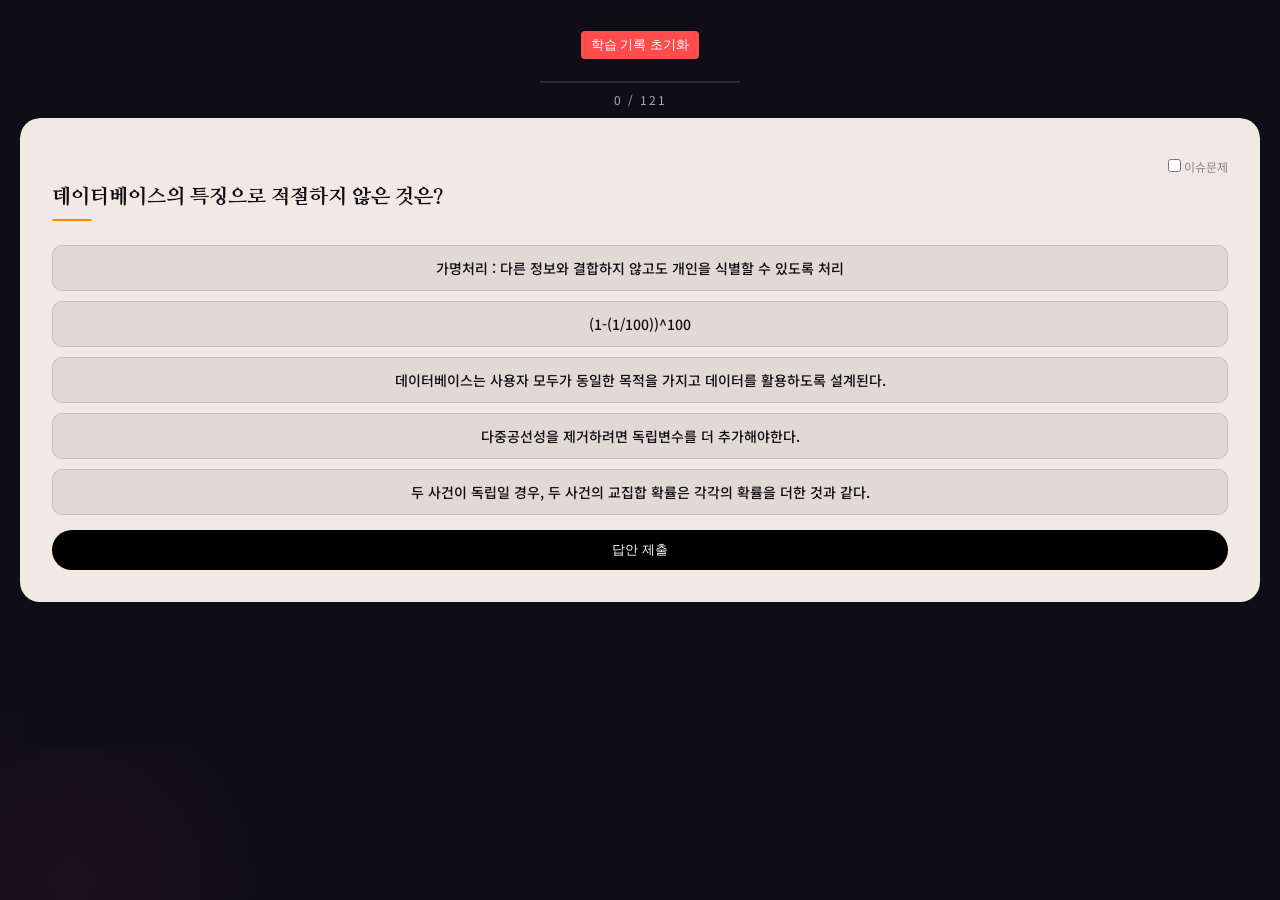
<file: index.html>
<!DOCTYPE html>
<html lang="ko">
<head>
<meta charset="UTF-8">
<meta name="viewport" content="width=device-width, initial-scale=1.0">
<title>단어장</title>
<link rel="stylesheet" href="./cardStyle.css">
  <link rel="icon" type="image/png" href="./icon.png?v=2">
  <link rel="shortcut icon" href="./icon.png?v=2">
  <link rel="apple-touch-icon-precomposed" href="./icon.png?v=2">
  <link rel="icon" type="image/png" sizes="192x192" href="./icon.png?v=2">
</head>
<body>

  <!-- 최상단 리셋 버튼 -->
<div id="resetContainer" style="text-align: right; padding: 10px;">
    <button id="resetBtn" style="padding: 5px 10px; cursor: pointer; background: #ff4d4d; color: white; border: none; border-radius: 4px;">학습 기록 초기화</button>
</div>

<header>
  <div class="progress-bar-wrap">
    <div class="progress-bar" id="progressBar" style="width:0%"></div>
  </div>
  <div class="counter" id="counter">1 / 3</div>
</header>

<div class="stage" id="stage">
  <!-- 카드가 JS로 생성됨 -->
</div>

<div class="done-screen" id="doneScreen">
  <div class="done-emoji" id="doneEmoji">🎉</div>
  <h2 id="doneTitle">완료!</h2>
  <button class="restart-btn" onclick="restart()">다시 풀기</button>
</div>

<div class="score-row">
  <div class="score-pill o">⭕ <span id="correctCount">0</span></div>
  <div class="score-pill x">❌ <span id="wrongCount">0</span></div>
</div>

<script type="module" src="./cardScript.js"></script>
</body>
</html>
</file>
<file: cardStyle.css>
@import url('https://fonts.googleapis.com/css2?family=Nanum+Myeongjo:wght@400;700;800&family=Noto+Sans+KR:wght@300;400;500;700&display=swap');

:root {
  --bg: #0f0e17;
  --surface: #1a1828;
  --card-bg: #f2e9e4;
  --card-text: #0f0e17;
  --accent: #ff8906;
  --correct: #3da44d;
  --wrong: #e53170;
  --muted: #a7a9be;
  --border: #2e2b42;
}

* {
  margin: 0;
  padding: 0;
  box-sizing: border-box;
}

body {
  font-family: 'Noto Sans KR', sans-serif;
  background: var(--bg);
  color: #fff;
  min-height: 100vh;
  display: flex;
  flex-direction: column;
  align-items: center;
  overflow: hidden;
  padding: 20px;
}


body::after {
  content: '';
  position: fixed;
  bottom: -20%;
  left: -10%;
  width: 400px;
  height: 400px;
  background: radial-gradient(circle, rgba(229, 49, 112, 0.06) 0%, transparent 70%);
  pointer-events: none;
}

header {
  text-align: center;
  margin-bottom: 10px;
  z-index: 1;
}

header h1 {
  font-family: 'Nanum Myeongjo', serif;
  font-size: 13px;
  letter-spacing: 6px;
  text-transform: uppercase;
  color: var(--accent);
  margin-bottom: 8px;
}

.progress-bar-wrap {
  width: 200px;
  height: 2px;
  background: var(--border);
  border-radius: 2px;
  margin: 12px auto 0;
  overflow: hidden;
}

.progress-bar {
  height: 100%;
  background: var(--accent);
  border-radius: 2px;
  transition: width 0.5s cubic-bezier(.4, 0, .2, 1);
}

.counter {
  font-size: 12px;
  color: var(--muted);
  margin-top: 8px;
  letter-spacing: 2px;
}

/* 카드 스테이지 */
.stage {
  width: 100%;
  height: 70vh;
  overflow-y: scroll;
  position: relative;
  z-index: 1;
  background: var(--bg);
  border-radius: 20px;
}

.card {
  position: absolute;
  width: 100%;
  top: 0;
  left: 0;
  border-radius: 20px;
  background: var(--card-bg);

  padding: 40px 32px 32px;
  display: flex;
  flex-direction: column;
  transform-origin: bottom center;
  transition: none;
  user-select: none;
}

.card-label {
  font-size: 10px;
  letter-spacing: 3px;
  text-transform: uppercase;
  color: rgba(15, 14, 23, 0.35);
  margin-bottom: 24px;
  font-weight: 500;
  display: none;
}

.card-main {
  font-family: 'Nanum Myeongjo', serif;
  font-size: 20px;
  font-weight: 800;
  color: var(--card-text);
  line-height: 1.2;
  margin-bottom: 10px;
}

.card-divider {
  width: 40px;
  height: 2px;
  background: var(--accent);
  margin-bottom: 24px;
  border-radius: 2px;
}

.choices {
  display: flex;
  flex-direction: column;
  gap: 10px;
}

.sentence-area {
  color: #000;
}

.choice-btn.ox-btn {
  color: #fff;
  background-color: #000;
}

.choice-btn {
  background: rgba(15, 14, 23, 0.07);
  border: 1.5px solid rgba(15, 14, 23, 0.12);
  border-radius: 10px;
  padding: 12px 16px;
  font-family: 'Noto Sans KR', sans-serif;
  font-size: 14px;
  font-weight: 500;
  color: var(--card-text);
  text-align: left;
  text-align: center;
  cursor: pointer;
  transition: background 0.15s, border-color 0.15s, transform 0.1s;
}

.choice-btn.selected {
  background: rgba(15, 14, 23, 0.12);
  border-color: var(--accent);
  transform: translateX(4px);
}

.submit-btn {
  background-color: #000;
  color: #fff;
  line-height: 3;
  border: none;
  border-radius: 20px;
}

.card-sentence {
  color: #000;
}

.choice-btn.correct {
  background: rgba(61, 164, 77, 0.15);
  border-color: var(--correct);
  color: var(--correct);
}

.choice-btn.wrong {
  background: rgba(229, 49, 112, 0.12);
  border-color: var(--wrong);
  color: var(--wrong);
}

.choice-btn:disabled {
  cursor: default;
}

/* 결과 오버레이 */
.result-badge {
  position: absolute;
  top: 0;
  right: 0;
  left: 0;
  z-index: -5;
  height: 100px;
  bottom: 0;
  margin: auto;
  font-size: 100px;
  opacity: 0;
  transition: opacity 0.2s;
  text-align: center;
}


.result-badge.show{
  opacity: 1;
  z-index: 2;
}
/* 날라가는 애니메이션 - 맞춤 */
@keyframes fly-right {
  0% {
    transform: rotate(0deg) translateX(0);
    opacity: 1;
  }

  30% {
    transform: rotate(8deg) translateX(60px);
    opacity: 1;
  }

  100% {
    transform: rotate(15deg) translateX(600px) translateY(-80px);
    opacity: 0;
  }
}

/* 떨어지는 애니메이션 - 틀림 */
@keyframes drop-down {
  0% {
    transform: rotate(0deg) translateY(0);
    opacity: 1;
  }

  20% {
    transform: rotate(-3deg) translateY(10px);
    opacity: 1;
  }

  60% {
    transform: rotate(-8deg) translateY(200px);
    opacity: 0.6;
  }

  100% {
    transform: rotate(-12deg) translateY(500px);
    opacity: 0;
  }
}

.card.fly-away {
  animation: fly-right 0.55s cubic-bezier(.4, 0, .6, 1) forwards;
}

.card.drop-away {
  animation: drop-down 0.6s cubic-bezier(.6, 0, 1, .7) forwards;
}

/* 다음 카드 대기 */
.card.next {
  transform: scale(0.94) translateY(14px);
  filter: brightness(0.92);
  transition: transform 0.4s cubic-bezier(.4, 0, .2, 1), filter 0.4s;
  z-index: 0;
}

.card.active {
  z-index: 2;
  transform: scale(1) translateY(0);
  filter: brightness(1);
}

/* 완료 화면 */
.done-screen {
  display: none;
  flex-direction: column;
  align-items: center;
  justify-content: center;
  text-align: center;
  z-index: 10;
}

.done-screen.visible {
  display: flex;
}

.done-emoji {
  font-size: 64px;
  margin-bottom: 20px;
}

.done-screen h2 {
  font-family: 'Nanum Myeongjo', serif;
  font-size: 28px;
  margin-bottom: 12px;
}

.done-score {
  font-size: 14px;
  color: var(--muted);
  margin-bottom: 32px;
  letter-spacing: 1px;
}

.score-highlight {
  color: var(--accent);
  font-weight: 700;
  font-size: 20px;
}

.restart-btn {
  background: var(--accent);
  color: #0f0e17;
  border: none;
  border-radius: 12px;
  padding: 14px 36px;
  font-family: 'Noto Sans KR', sans-serif;
  font-size: 14px;
  font-weight: 700;
  cursor: pointer;
  letter-spacing: 1px;
  transition: transform 0.15s, opacity 0.15s;
}

.restart-btn:hover {
  transform: scale(1.04);
  opacity: 0.92;
}

/* 힌트 텍스트 */
.hint {
  margin-top: 24px;
  font-size: 11px;
  color: var(--muted);
  letter-spacing: 2px;
  opacity: 0.6;
  z-index: 1;
}

.score-row {
  display: none;
  gap: 24px;
  margin-top: 10px;
  z-index: 1;
}

.score-pill {
  font-size: 12px;
  letter-spacing: 1px;
  padding: 4px 14px;
  border-radius: 20px;
  border: 1px solid;
}

.score-pill.o {
  border-color: var(--correct);
  color: var(--correct);
}

.score-pill.x {
  border-color: var(--wrong);
  color: var(--wrong);
}
/* 모든 요소의 스크롤바를 숨기는 범용 스타일 */
* {
  /* IE and Edge */
  -ms-overflow-style: none;
  /* Firefox */
  scrollbar-width: none;
}

/* Chrome, Safari, Opera에서 스크롤바 숨기기 */
*::-webkit-scrollbar {
  display: none;
  width: 0 !important;
  height: 0 !important;
}

/* 특정 컴포넌트(.stage)에 대해 한 번 더 확실히 적용 */
.stage {
  -ms-overflow-style: none; /* IE and Edge */
  scrollbar-width: none; /* Firefox */
}

.stage::-webkit-scrollbar {
  display: none;
  width: 0 !important;
}
</file>
